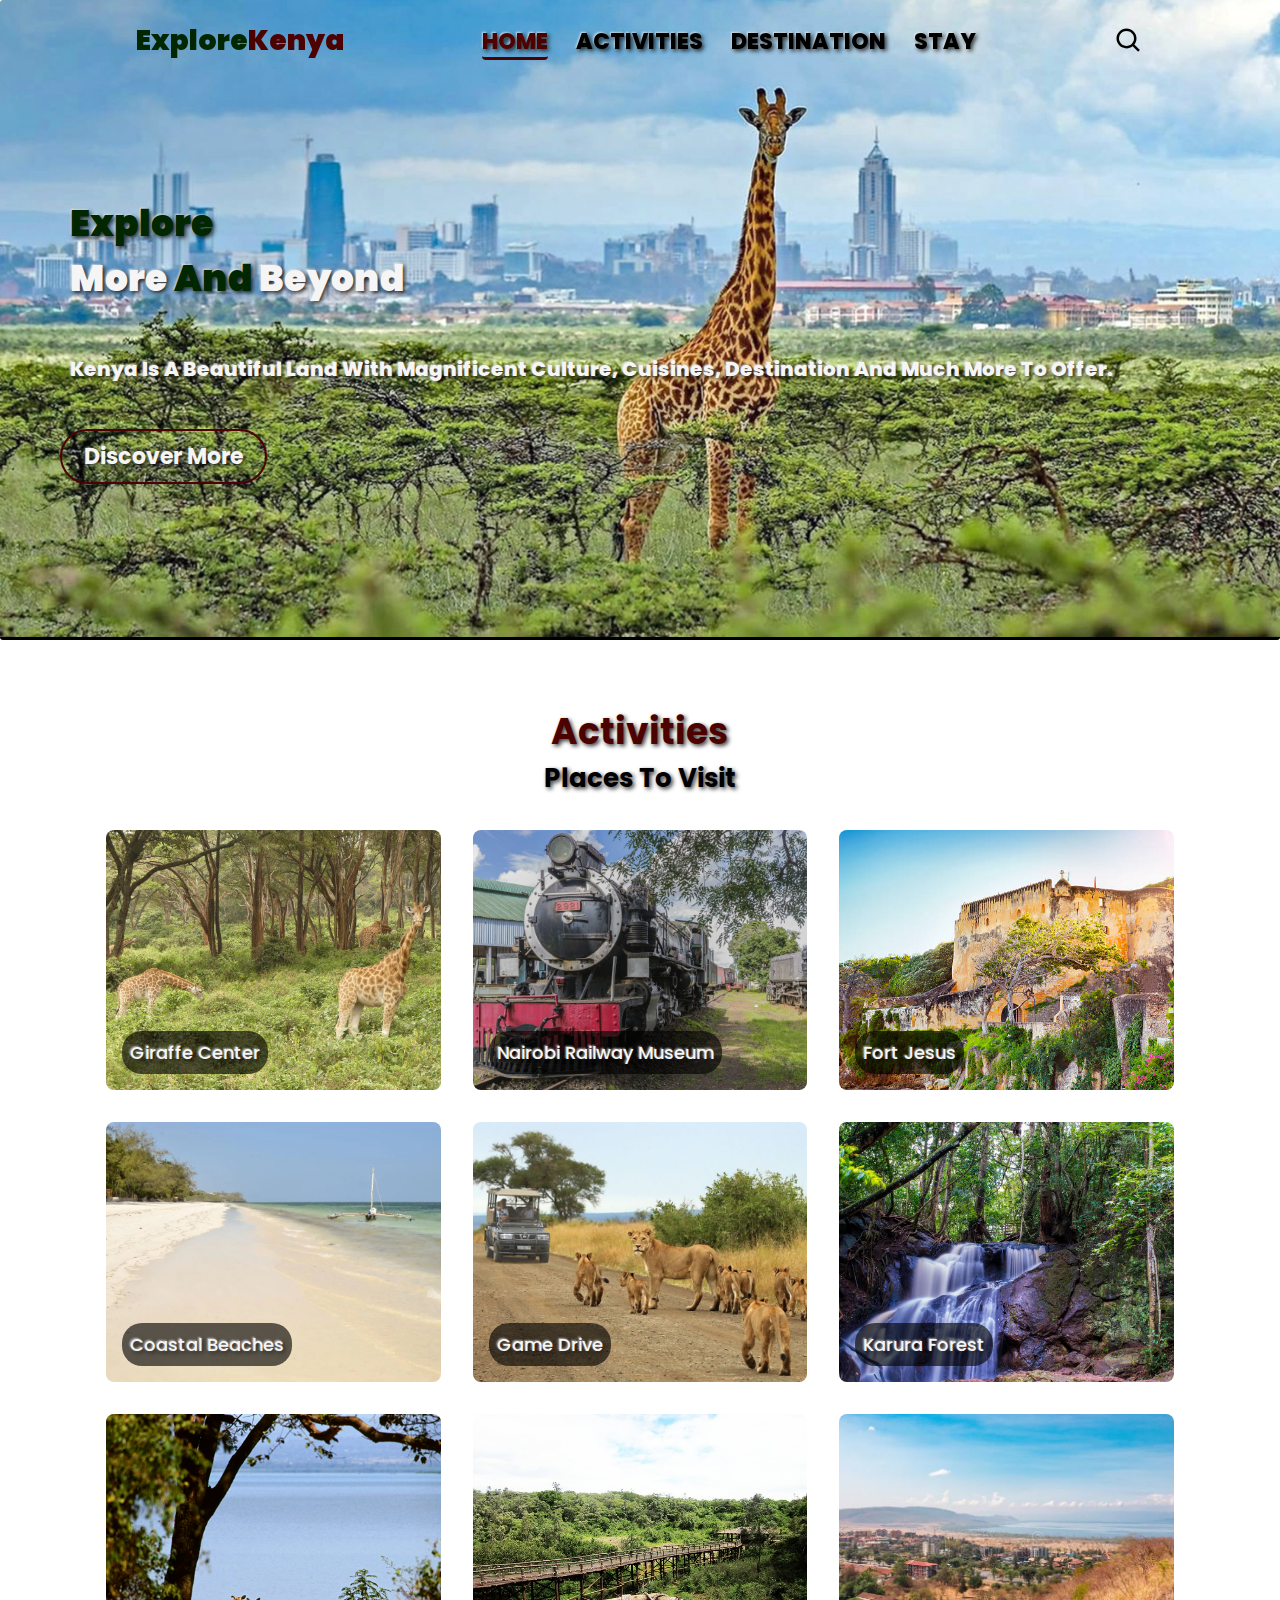
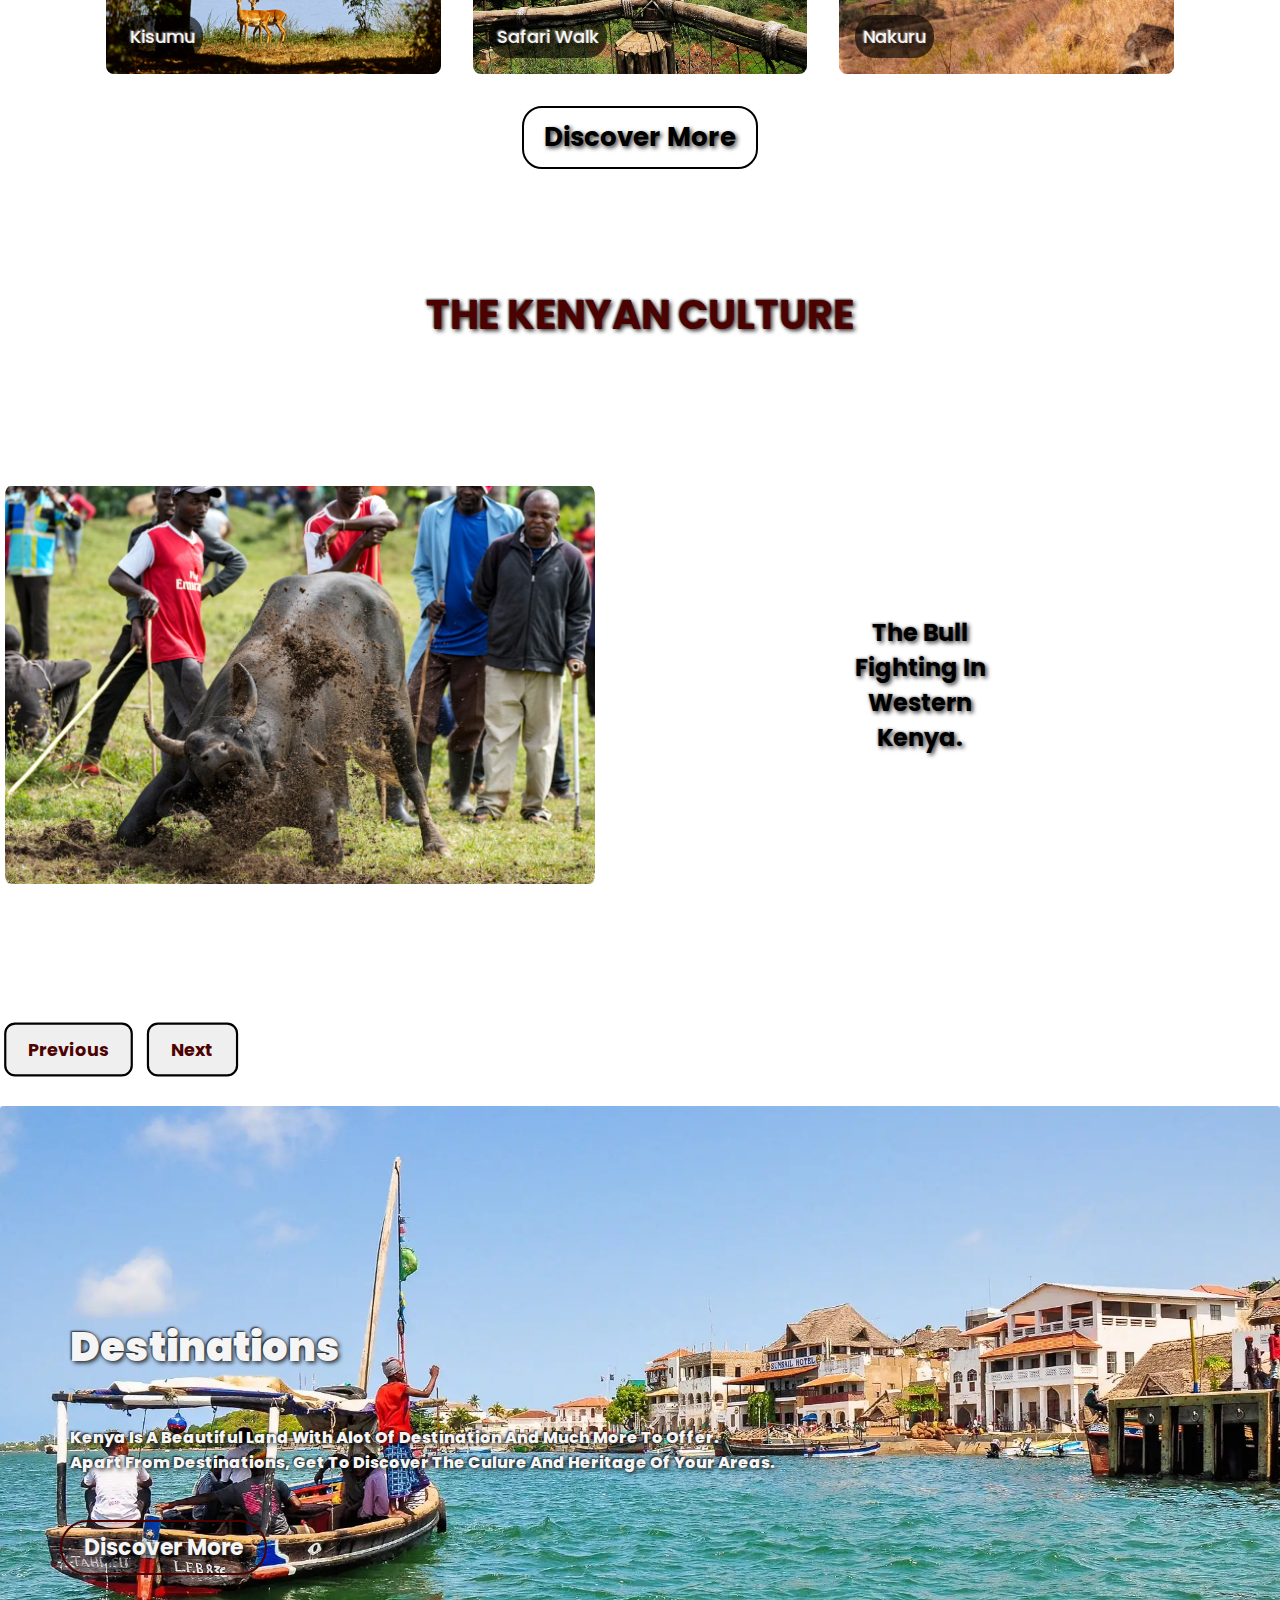
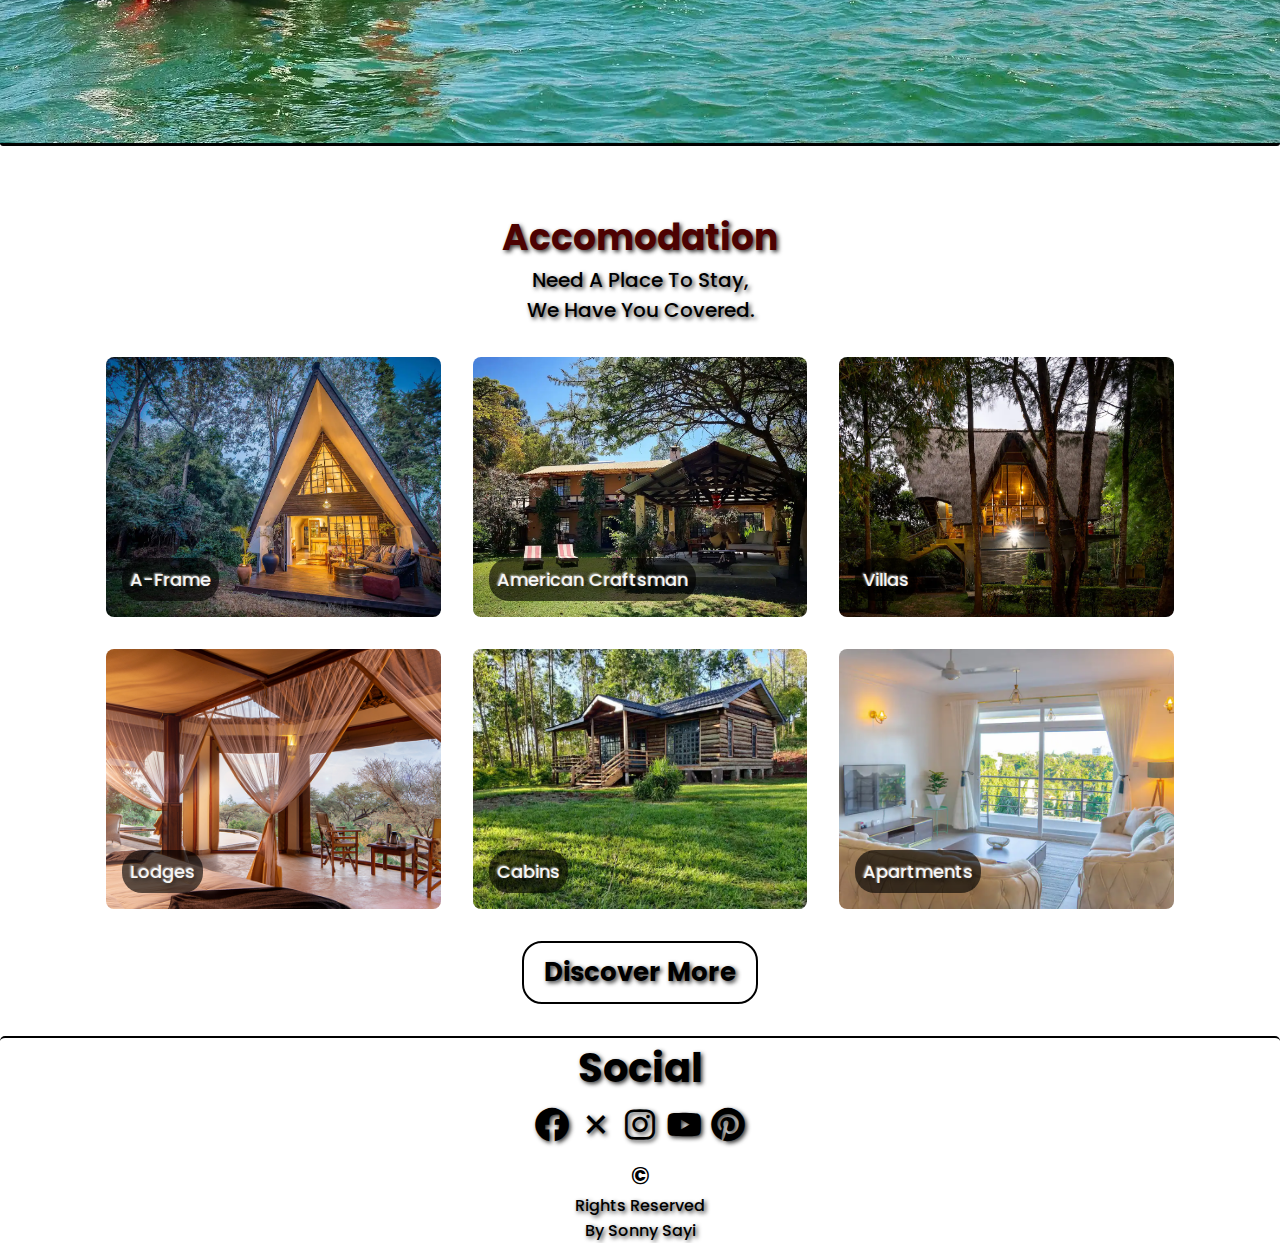
<file: index.html>
<!DOCTYPE html>
<html lang="en">
<head>
    <meta charset="UTF-8">
    <meta name="viewport" content="width=device-width, initial-scale=1.0">
    <title>Explore KE</title>
    <link rel="stylesheet" href="style.css">
    <link href='https://unpkg.com/boxicons@2.1.4/css/boxicons.min.css' rel='stylesheet'>
</head>
<body>
    <header>
        <div class="nav container">
            <i class="bx bx-menu" id="menu-icon"></i>
            <a href="#" class="logo">Explore<span>Kenya</span></a>
            <ul class="navbar">
                <li><a href="#home" class="active">Home</a></li>
                <li><a href="#activities">Activities</a></li>
                <li><a href="#destination">Destination</a></li>
                <li><a href="#stay">Stay</a></li>
                
            </ul>
            <i class='bx bx-search' id="search-icon"></i>
            <div class="searchbox container">
                <input type="search" name="" id="" placeholder="search here...">
            </div>
        </div>
    </header>
    <section class="home" id="home">
        <div class="home-text">
            <h1><span>Explore</span><br> more<span> and</span> Beyond</h1>
            <p>Kenya is a beautiful land with magnificent culture, cuisines, 
                destination and much more to offer.</p>
                <a href="#" class="btn1">Discover More</a>
        </div>
    </section>
</section>
<!--services-->
<section class="activities" id="activities">
    <div class="heading">
        <span>Activities</span>
        <h2>Places to visit</h2>
    </div>
    <div class="activities-container container">
        <!--box 1-->
        <div class="box">
            <img src="Assets/giraffe center2.jpg" alt="cover 2">
            <h2>Giraffe Center</h2>
        </div>
          <!--box 2-->
          <div class="box">
            <img src="Assets/nairobi railway museum.jpg" alt="cover 2">
            <h2>Nairobi Railway Museum</h2>
        </div>
          <!--box 3-->
          <div class="box">
            <img src="Assets/fort jesus.jpg" alt="cover 2">
            <h2>Fort Jesus</h2>
        </div>
          <!--box 4-->
          <div class="box">
            <img src="Assets/Bamburi-Beach-in-Mombasa.webp" alt="cover 2">
            <h2>Coastal Beaches</h2>
        </div>
          <!--box 5-->
          <div class="box">
            <img src="Assets/national park.jpg" alt="cover 2">
            <h2>Game Drive</h2>
        </div>
        <!--box 6-->
        <div class="box">
            <img src="Assets/Karura-forest-near-Nairobi-Kenya.jpg" alt="cover 2">
            <h2>Karura Forest</h2>
        </div>
        <!--box 7-->
        <div class="box">
            <img src="Assets/Kisumu-Impala-Sanctuary.jpg" alt="cover 2">
            <h2>Kisumu</h2>
        </div>
        <!--box 6-->
        <div class="box">
            <img src="Assets/Nairobi-Safari-Walk.jpg" alt="cover 2">
            <h2>Safari Walk</h2>
        </div>
        <!--box 6-->
        <div class="box">
            <img src="Assets/nkr1.webp" alt="cover 2">
            <h2>Nakuru</h2>
        </div>
        <a href="#" class="btn3">Discover More</a>
    </div>
</section>
<!--about-->

<section class="about-container" id="about">
    <div class="header1">
        <span>The Kenyan Culture</span>
        
    </div>
    <div class="about slide">
        <img src="Assets/Kenya_Bullfighting_Competition_Photo_Gallery_46934.avif" alt="Image 1" class="slide-image">
        <h5 class="slide-text">The Bull fighting in western Kenya.</h5>
    </div>
    <div class="about slide">
        <img src="Assets/lamu donkey race.jpeg" alt="Image 1" class="slide-image">
        <h5 class="slide-text">The donkey race of lamu island.</h5>
    </div>
    <div class="about slide">
        <img src="Assets/matatu 4.jpg" alt="Image 1" class="slide-image">
        <h5 class="slide-text"> The nairobi matatu culture.</h5>
    </div>
    <div class="about slide">
        <img src="Assets/maasai warriors.jpg" alt="Image 1" class="slide-image">
        <h5 class="slide-text">The maasai culture.</h5>
    </div>
    <div class="navigation-buttons">
        <button id="prev">Previous</button>
        <button id="next">Next</button>
    </div>
</section>
<section class="destination" id="destination">
    <div class="destination-text">
        <h1>Destinations</h1>
        <p>Kenya is a beautiful land with alot of destination and much more to offer.
            <br>Apart from destinations, get to discover the culure and heritage of your areas.</p>
            <a href="destination.html" class="btn31">Discover More</a>
    </div>
</section>
<section class="stay" id="stay">
    <div class="heading">
        <span>Accomodation</span>
        <p>Need a place to stay, <br>We have you covered.</p>
    </div>
    <div class="stay-container container">
        <!--box 1-->
        <div class="box">
            <img src="Assets/cottage karen.webp" alt="cover 2">
            <h2>A-Frame</h2>
        </div>
          <!--box 2-->
          <div class="box">
            <img src="Assets/cowshed1.webp" alt="cover 2">
            <h2>American Craftsman</h2>
        </div>
          <!--box 3-->
          <div class="box">
            <img src="Assets/cottage 2.webp" alt="cover 2">
            <h2>Villas</h2>
        </div>
          <!--box 4-->
          <div class="box">
            <img src="Assets/Lentorre_Lodge_bedroom-living-area.jpg" alt="cover 2">
            <h2>Lodges</h2>
        </div>  <!--box 5-->
        <div class="box">
          <img src="Assets/log cabin.webp" alt="cover 2">
          <h2>cabins</h2>
      </div>  <!--box 6-->
      <div class="box">
        <img src="Assets/apartment.webp" alt="cover 2">
        <h2>Apartments</h2>
    </div>

        <a href="#" class="btn4">Discover More</a>
    </div>
</section>
<footer>
    <div class="social">
        <h1>Social</h1>
        <div class="link">
        <a href="#"><i class='bx bxl-facebook-circle'></i></a>
        <a href="#"><i class='bx bx-x'></i></a>
        <a href="#"><i class='bx bxl-instagram'></i></a>
        <a href="#"><i class='bx bxl-youtube'></i></a>
        <a href="#"><i class='bx bxl-pinterest'></i></a>
        </div>
    </div>
    <div class="copyright">
        <h1>&#169;</h1>
        <p>rights reserved <br> by sonny Sayi
        </p>
    </div>
</footer>
        <script src="script.js"></script>
    </body>
    </html>
</file>
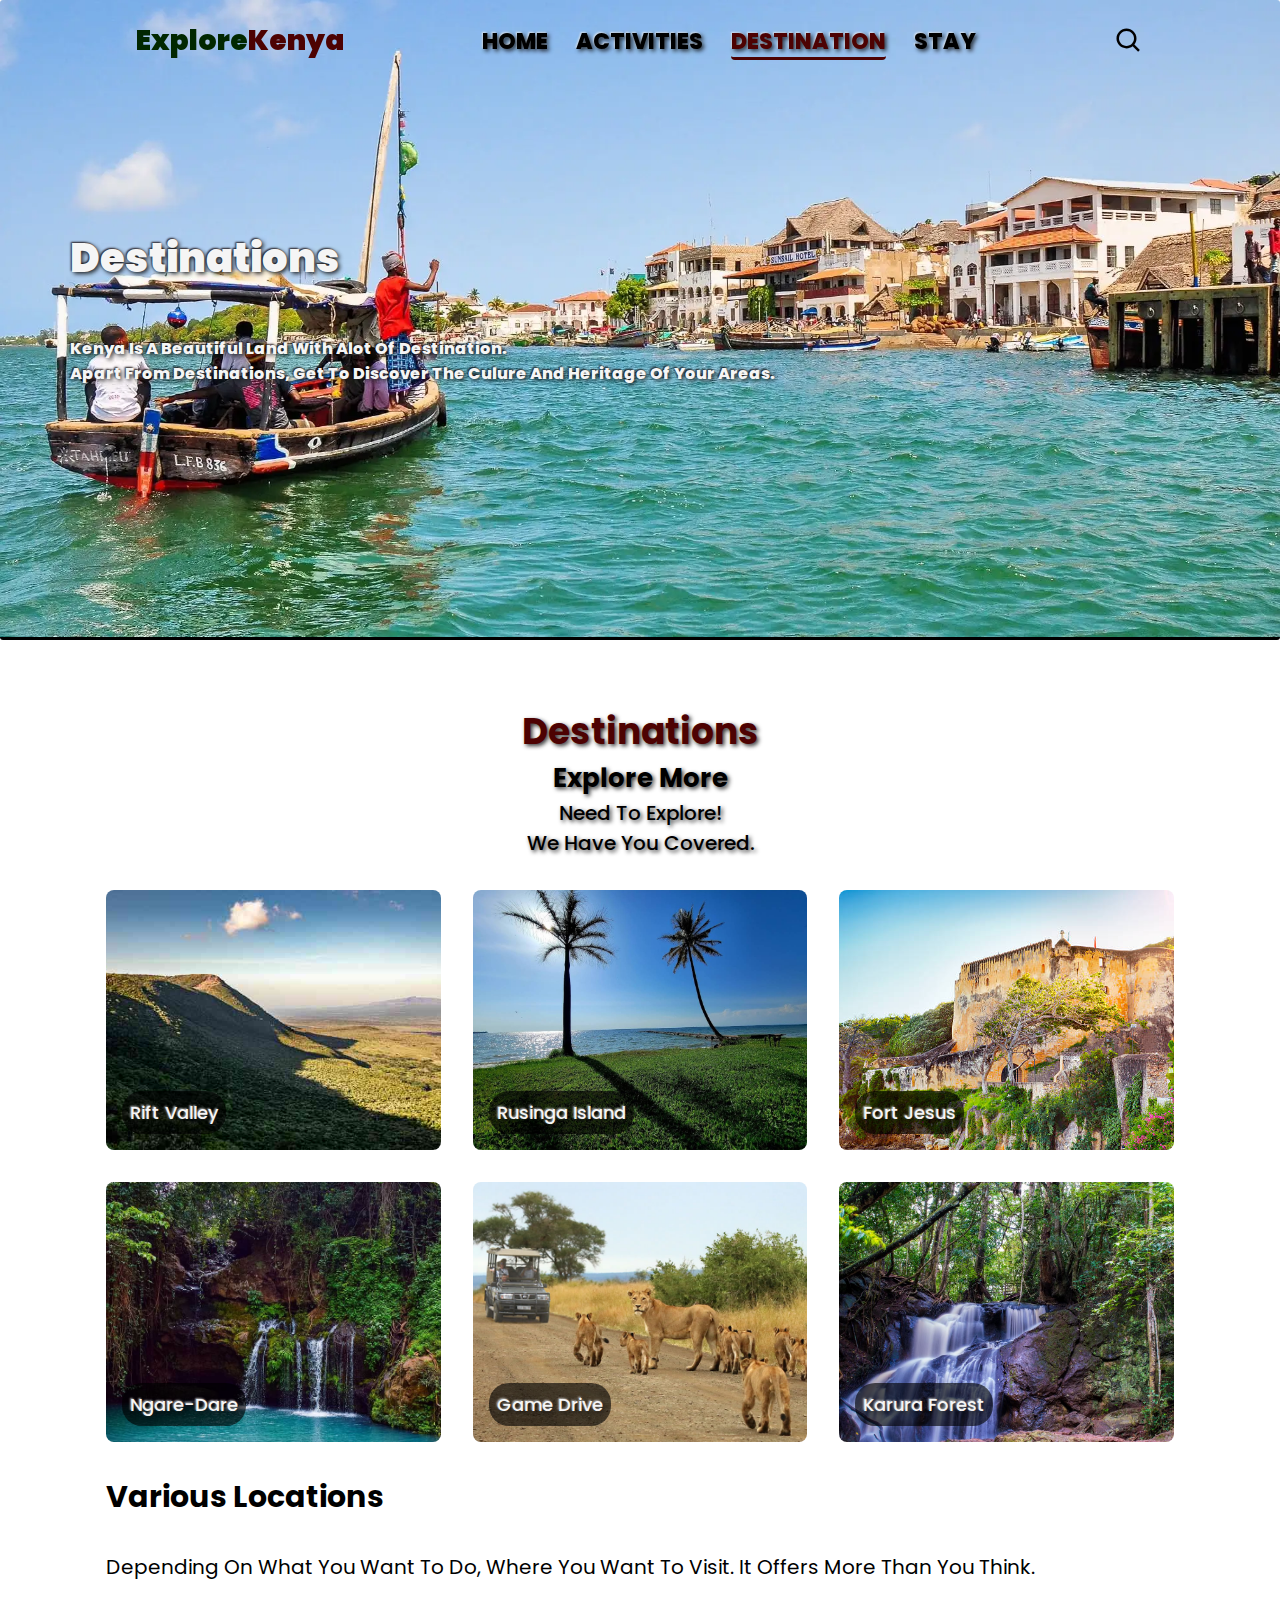
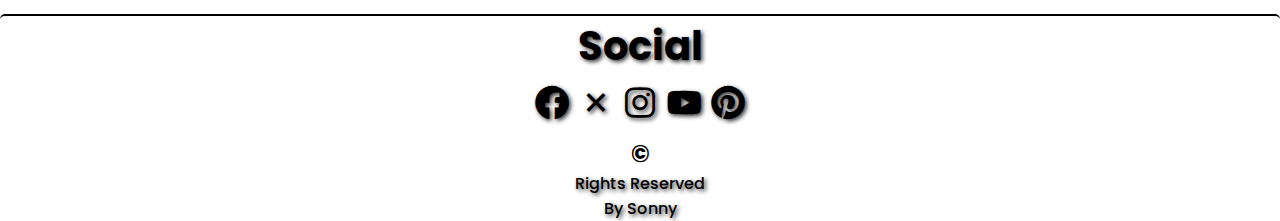
<file: destination.html>
<!DOCTYPE html>
<html lang="en">
<head>
    <meta charset="UTF-8">
    <meta name="viewport" content="width=device-width, initial-scale=1.0">
    <title>Explore KE</title>
    <link rel="stylesheet" href="style.css">
    <link href='https://unpkg.com/boxicons@2.1.4/css/boxicons.min.css' rel='stylesheet'>
</head>
<body>
    <header>
        <div class="nav container">
            <i class="bx bx-menu" id="menu-icon"></i>
            <a href="#" class="logo">Explore<span>Kenya</span></a>
            <ul class="navbar">
                <li><a href="index.html">Home</a></li>
                <li><a href="#activities">Activities</a></li>
                <li><a href="destination" class="active">Destination</a></li>
                <li><a href="#stay">Stay</a></li>
                
            </ul>
            <i class='bx bx-search' id="search-icon"></i>
            <div class="searchbox container">
                <input type="search" name="" id="" placeholder="search here...">
            </div>
        </div>
    </header>
    <section class="destination" id="destination">
        <div class="destination-text">
            <h1>Destinations</h1>
            <p>Kenya is a beautiful land with alot of destination.
                <br>Apart from destinations, get to discover the culure and heritage of your areas.</p>
        </div>
    </section>
    <section class="destinations" id="destinations">
        <div class="heading">
            <span>Destinations</span>
            <h2>Explore More</h2>
            <p>Need to explore! <br>We have you covered.</p>
        </div>
        <div class="destinations-container container">
            <!--box 1-->
            <div class="box">
                <img src="Assets/rift valley.jpg" alt="cover 2">
                <h2>Rift Valley</h2>
                <p class="info">The Great Rift valley is an attraction, boasting beautiful lakes and escarpments, which provide havens for plentiful wildlife.
                    The region is a birdwatcher’s paradise, as it attracts a number of species. hippos and other game species are also part of it.
                    Three exceptional bodies of water, Lake Naivasha, Lake Nakuru and Lake Elementaita.
                    Travellers visiting the region will be treated to exceptional sightings of leopard, white rhino, Rothschild’s giraffe and an assortment of plains game.</p>
            </div>
              <!--box 2-->
              <div class="box">
                <img src="Assets/rusinga island.jpg" alt="cover 2">
                <h2>Rusinga Island</h2>
                <p class="info">Rusinga Island is believed to be an unexplored tourist destination. 
                    It offers cool breeze with an elegant view of the Lake Victoria which is the world’s second largest freshwater lake by surface area.
                when there get to visit ruma national park, engage in bird watching, fishing and more.</p>
            </div>
              <!--box 3-->
              <div class="box">
                <img src="Assets/fort jesus.jpg" alt="cover 2">
                <h2>Fort Jesus</h2>
            </div>
              <!--box 4-->
              <div class="box">
                <img src="Assets/ngare-dare waterfall.jpg" alt="cover 2">
                <h2>Ngare-Dare</h2>
            </div>
              <!--box 5-->
              <div class="box">
                <img src="Assets/national park.jpg" alt="cover 2">
                <h2>Game Drive</h2>
            </div>
            <!--box 6-->
            <div class="box">
                <img src="Assets/Karura-forest-near-Nairobi-Kenya.jpg" alt="cover 2">
                <h2>Karura Forest</h2>
            </div>
            <h1>Various locations</h1>
            <p>depending on what you want to do, where you want to visit. it offers more than you think.
            </p>
        
        </div>
    </section>
    <footer>
        <div class="social">
            <h1>Social</h1>
            <div class="link">
            <a href="#"><i class='bx bxl-facebook-circle'></i></a>
            <a href="#"><i class='bx bx-x'></i></a>
            <a href="#"><i class='bx bxl-instagram'></i></a>
            <a href="#"><i class='bx bxl-youtube'></i></a>
            <a href="#"><i class='bx bxl-pinterest'></i></a>
            </div>
        </div>
        <div class="copyright">
            <h1>&#169;</h1>
            <p>rights reserved <br> by sonny
            </p>
        </div>
    </footer>
            <script src="script.js"></script>
    </body>
</html>
</file>
<file: style.css>
@import url('https://fonts.googleapis.com/css2?family=Poppins:wght@400;500;600;700&display=swap');
*{
    font-family: 'Poppins', sans-serif;
    margin: 0;
    padding: 0;
    scroll-padding-top: 1rem;
    scroll-behavior: smooth;
    list-style: none;
    text-decoration: none;
    box-sizing: border-box;
    text-transform: capitalize;
}
:root{
    --main-color:rgb(77, 2, 2);
    --text-color:black;
    --bg-color: whitesmoke;
    --color:rgb(1, 39, 1);  
}
html::-webkit-scrollbar{
    width: 10px;
    background: transparent;
}
html::-webkit-scrollbar-thumb{
    /* border-radius: 100px; */
    background: var(--text-color);
}
section{
    padding: 64px 0 32px;
}
img{
    width: 100%;
}

body{
    color: var(--text-color);
}

.container{
    max-width: 1068px;
    margin-left: auto;
    margin-right: auto;
}
header{
    display: block;
    width: 100%;
    position: fixed;
    top: 0;
    left:0;  
    z-index: 100; 
}
header.shadow{
    background: rgba(75, 73, 73, 0.4);
    box-shadow: 4px 4px 20px rgb(15 54 55 / 20%);
    transition: 0.8s;
}
.nav{
    display: flex;
    align-items: center;
    justify-content: space-between;
    padding: 20px 30px;
}
#menu-icon{
    font-size: 30px;
    cursor: pointer;
    color: var(--color);
    display: none;
}
.logo{
    font-size: 28px;
    color: var(--color); 
    font-weight: 900; 
}
.logo span{
    color: var(--main-color);
}
.logo:hover{
    transform: scale(1.1);
    transition: ease-in-out 0.7s;
    cursor: pointer;
    
}
.logo span:hover{
    transform: scale(1.1);
    color: var(--text-color);
    transition: ease-in-out 0.7s;
    cursor: pointer;

}
.navbar{
    display: flex;
    column-gap: 28px
}
.navbar a{
  font-size: 22px;
  color: var(--text-color);
  text-transform: uppercase;
  font-weight: 800;  
  text-shadow:2px 2px 4px rgba(12, 12, 12, 0.822),
    -1px -1px 2px rgba(255, 255, 255, 0.7); 
}
.navbar a:hover{
    cursor: pointer;
    color: var(--color);
    border-bottom: 3px solid var(--main-color);
    border-radius: 4px;
}
.navbar .active{
    color: var(--main-color);
    border-bottom: 3px solid var(--main-color);
    border-radius: 4px;
}
#search-icon{
    font-size: 30px;
    cursor: pointer;
    color: var(--text-color);
}
#search-icon:hover{
    cursor: pointer;
    color: var(--main-color);
}
.searchbox{
  position: absolute;  
  top: 110%;
  right: 0;
  left: 0;
  color: var(--color);
  box-shadow: 4px 4px 20px rgb(15 54 55 / 10%);
  border: 1px solid var(--main-color);
  border-radius: 8px;
  clip-path: circle(0% at 100% 0%);
}

.searchbox.active{
    clip-path: circle(144% at 100% 0%);
    transition: 0.6s ease-in-out;
}
.searchbox input{
    width: 100%;
    padding: 10px;
    border: none;
    outline: none;
    background: transparent;
    font-size: 16px;
}
/*home*/
.home{
    max-width: 100%;
    margin: auto;
    width: 100%;
    min-height: 640px;
    display: flex;
    align-items: center;
    background: url(./Assets/nairobi-national-park-kenya.jpg);
    background-repeat: no-repeat;
    background-size: cover;
    background-position: center;
    border-bottom: 3px solid;
    border-radius: 3px;
}
.home-text{
    padding-left: 30px;
}
.home-text h1{
    font-size: 36px;
    font-weight: 900;
    color: var(--bg-color);
    margin: 0 40px 0;
    text-shadow:2px 2px 4px rgba(12, 12, 12, 0.822),
    -1px -1px 2px rgba(255, 255, 255, 0.7); 
}
.home-text span{
    color: var(--color);
}
.home-text p{
    font-size: 20px;
    font-weight: 800;
    margin: 8px 0 16px;
    color: var(--bg-color);
    padding: 40px 40px 40px 40px;
    text-shadow:2px 2px 4px rgba(12, 12, 12, 0.822),
        -1px -1px 2px rgba(255, 255, 255, 0.7); 
}
.btn1{
    padding: 10px 22px;
    color: var(--bg-color);
    font-size: 22px;
    font-weight: 700;
    border: 2px solid var(--main-color);
    border-radius: 30px;
    margin: 0 30px 0;
    text-shadow:2px 2px 4px rgba(12, 12, 12, 0.822),
    -1px -1px 2px rgba(255, 255, 255, 0.151); 
    transition: .5s ease-in; 
    
}
.btn1:hover{
    cursor: pointer;
    color: var(--main-color);
    font-weight: 700;
    background-color: var(--bg-color);
    text-shadow:2px 2px 4px rgba(12, 12, 12, 0.822),
    -1px -1px 2px rgba(255, 255, 255, 0.7);
    transition: .5s ease-in; 
}
/*activities*/
.heading{
    text-align: center; 
 }
 
 .heading span{
     font-size: 36px;
     font-weight: 700;
     color: var(--main-color);
     text-shadow:2px 2px 4px rgba(12, 12, 12, 0.822),
    -1px -1px 2px rgba(255, 255, 255, 0.7);
 }
 .heading h2{
     font-size: 26px;
     font-weight: 700;
     text-shadow:2px 2px 4px rgba(12, 12, 12, 0.822),
    -1px -1px 2px rgba(255, 255, 255, 0.7);
 }
 /* .heading p{
     font-size: 20px;
     font-weight: 500;
     text-shadow:2px 2px 4px rgba(12, 12, 12, 0.822),
    -1px -1px 2px rgba(255, 255, 255, 0.7);
 } */
 
 .activities-container{
     display: flex;
     flex-wrap: wrap;
     gap: 32px;
     margin-top: 32px;
 }
 .activities-container .box{
     flex: 1 1 17rem;
     position: relative;
     height: 260px;
     border-radius: 8px;
     overflow: hidden;
 }
 .activities-container .box img{
     width: 100%;
     height: 100%;
     object-fit: cover;
     overflow: hidden;
 }
 .activities-container .box img:hover{
     transform: scale(1.1);
     transition: ease-in-out 0.7s;
 }
 .activities-container .box h2{
     position: absolute;
     bottom: 16px;
     left: 16px;
     font-weight: 500;
     font-size: 18px;
     background:rgba(0, 0, 0, 0.623);
     color: var(--bg-color);
     text-shadow:2px 2px 4px rgba(12, 12, 12, 0.644),
     -1px -1px 2px rgba(255, 255, 255, 0.7); 
     padding: 8px;
     border-radius: 20px;
 }
 .activities-container .box:hover h2{
     background: var(--bg-color);
     color: var(--main-color);
     cursor: pointer;
     transform: scale(1.1);
     transition: ease-in-out 0.8s;
 }
 .btn3{
    font-size: 26px;
    font-weight: 700;
    color: var(--text-color);
    border: 2px solid var(--text-color);
    border-radius: 20px;
    padding: 10px 20px;
    margin: auto;
    text-shadow:2px 2px 4px rgba(12, 12, 12, 0.822),
    -1px -1px 2px rgba(255, 255, 255, 0.151); 
    transition: .5s ease-in; 
    
}
.btn3:hover{
    cursor: pointer;
    color: var(--bg-color);
    font-weight: 700;
    background-color: rgba(7, 0, 0, 0.664);
    text-shadow:2px 2px 4px rgba(12, 12, 12, 0.822),
    -1px -1px 2px rgba(255, 255, 255, 0.7);
    transition: .5s ease-in; 
}
 /*about*/
 .about-container{
    display: flex;
    flex-direction:column; 
    width: 100%;
 }
 .header1{
    text-align: center;
    margin: 20px 0;
 }
 .header1 span {
    color: var(--main-color);
    font-size: 40px;
    font-weight: 700;
    text-transform: uppercase;
    text-shadow: 2px 2px 4px rgba(12, 12, 12, 0.822),
    -1px -1px 2px rgba(10, 1, 1, 0.616);
}
/* .header1 h3 {
    font-size: 30px;
    font-weight: 700;
    text-shadow: 2px 2px 4px rgba(12, 12, 12, 0.822),
    -1px -1px 2px rgba(10, 1, 1, 0.232);
}
.header1 h6 {
    font-size: 30px;
    font-weight: 700;
    text-shadow: 2px 2px 4px rgba(12, 12, 12, 0.822),
    -1px -1px 2px rgba(10, 1, 1, 0.232);
} */
.header1 p {
    font-size: 20px;
    font-weight: 500;
    margin: 8px 0 16px;
    text-shadow: 2px 2px 4px rgba(12, 12, 12, 0.822),
    -1px -1px 2px rgba(10, 1, 1, 0.232);
}
.about{
    display: none;
    flex-direction: row;
    align-items: center;
}
.about img {
    width: 100%;
    max-width: 600px;
    border-radius: 10px;
    padding: 0 5px 0;
}
.about h5 {
    width: 50%;
    font-size: 24px;
    padding: 250px;
    text-align: center;
    text-shadow: 2px 2px 4px rgba(12, 12, 12, 0.822),
    -1px -1px 2px rgba(10, 1, 1, 0.232);
}
.about p {
    width: 50%;
    font-size: 24px;
    padding: 250px;
    justify-content: stretch;
    text-align: center;
    text-shadow: 2px 2px 4px rgba(12, 12, 12, 0.822),
    -1px -1px 2px rgba(10, 1, 1, 0.232);
}
.slide:first-child {
    display: flex;
}

.navigation-buttons {
    margin-top: 20px;
}

button {
    margin: 0 10px;
    cursor: pointer;
    color: var(--main-color);
    font-weight: 700;
    border-radius: 10px;
    border: 2px solid var(--text-color);
    transform: scale(1.1);
    font-size: 16px;
    padding: 10px 20px;
}

button:hover {
    background: var(--text-color);
    color: var(--bg-color);
    cursor: pointer;
    transform: scale(1.1);
    transition: ease-in-out 0.8s;
} 
/*destination*/
.destination{
    max-width: 100%;
    margin: auto;
    width: 100%;
    min-height: 640px;
    display: flex;
    align-items: center;
    background: url(Assets/lamu-island-featured.webp);
    background-repeat: no-repeat;
    background-size: cover;
    background-position: center;
    /* border-top: 3px solid; */
    border-bottom: 3px solid;
    border-radius: 3px;
}
.destinations-container .box {
    position: relative;
    display: inline-block;
    overflow: hidden;
    width: 300px;
    height: 200px;
}

.destination-text{
    padding-left: 30px;
}
.destination-text h1{
    font-size: 40px;
    font-weight: 900;
    text-transform: capitalize;
    color: var(--bg-color);
    margin: 0 40px 0;
    text-shadow:2px 2px 4px rgba(12, 12, 12, 0.822),
    -1px -1px 2px rgba(19, 3, 3, 0.856); 
    cursor: pointer;
}
.destination-text span{
    color: var(--color);
}
.destination-text p{
    font-size: 22 bb  nbpx;
    font-weight: 800;
    margin: 8px 0 16px;
    color: var(--bg-color);
    padding: 40px 40px 40px 40px;
    text-shadow:2px 2px 4px rgba(12, 12, 12, 0.822),
        -1px -1px 2px rgba(12, 2, 2, 0.884); 
}
.btn31{
    padding: 10px 22px;
    color: var(--bg-color);
    font-size: 22px;
    font-weight: 700;
    border: 2px solid var(--main-color);
    border-radius: 30px;
    margin: 0 30px 0;
    text-shadow:2px 2px 4px rgba(12, 12, 12, 0.822),
    -1px -1px 2px rgba(255, 255, 255, 0.151); 
    transition: .5s ease-in; 
    
}
.btn31:hover{
    cursor: pointer;
    color: var(--main-color);
    font-weight: 700;
    background-color: var(--bg-color);
    text-shadow:2px 2px 4px rgba(12, 12, 12, 0.822),
    -1px -1px 2px rgba(255, 255, 255, 0.7);
    transition: .5s ease-in; 
}
.destinations-container{
    display: flex;
    flex-wrap: wrap;
    gap: 32px;
    margin-top: 32px;
}
.destinations-container h1{
    font-size: 30px;
    font-weight: 700;
    text-transform: capitalize;
}
.destinations-container p{
    font-size: 20px;
    font-weight: 400;
    text-transform: capitalize;
}
.destinations-container .box{
    flex: 1 1 17rem;
    position: relative;
    height: 260px;
    border-radius: 8px;
    overflow: hidden;
}
.destinations-container .box img{
    width: 100%;
    height: 100%;
    object-fit: cover;
    overflow: hidden;
}
.destinations-container .box img:hover{
    transform: scale(1.1);
    transition: ease-in-out 0.7s;
}
.destinations-container .box h2{
    position: absolute;
    bottom: 16px;
    left: 16px;
    font-weight: 500;
    font-size: 18px;
    background:rgba(0, 0, 0, 0.623);
    color: var(--bg-color);
    text-shadow:2px 2px 4px rgba(12, 12, 12, 0.644),
    -1px -1px 2px rgba(255, 255, 255, 0.7); 
    padding: 8px;
    border-radius: 20px;
}
.destinations-container .box:hover h2{
    background: var(--bg-color);
    color: var(--main-color);
    cursor: pointer;
    transform: scale(1.1);
    transition: ease-in-out 0.8s;
}
.destinations-container .info {
    position: absolute;
    font-size: 13px;
    top: 0;
    left: 0;
    width: 100%;
    height: 100%;
    background: rgba(0, 0, 0, 0.8);
    color: white;
    padding: 20px;
    opacity: 0;
    transition: opacity 0.5s;
}

.destinations-container .box:hover .info {
    opacity: 1;
}
/*stay*/
.heading{
    text-align: center; 
 }
 
 .heading span{
     font-size: 36px;
     font-weight: 700;
     color: var(--main-color);
     text-shadow:2px 2px 4px rgba(12, 12, 12, 0.822),
    -1px -1px 2px rgba(255, 255, 255, 0.7);
 }
 /* .heading h2{
     font-size: 26px;
     font-weight: 700;
     text-shadow:2px 2px 4px rgba(12, 12, 12, 0.822),
    -1px -1px 2px rgba(255, 255, 255, 0.7);
 } */
 .heading p{
     font-size: 20px;
     font-weight: 500;
     text-shadow:2px 2px 4px rgba(12, 12, 12, 0.822),
    -1px -1px 2px rgba(255, 255, 255, 0.7);
 }
 
 .stay-container{
     display: flex;
     flex-wrap: wrap;
     gap: 32px;
     margin-top: 32px;
 }
 .stay-container .box{
     flex: 1 1 17rem;
     position: relative;
     height: 260px;
     border-radius: 8px;
     overflow: hidden;
 }
 .stay-container .box img{
     width: 100%;
     height: 100%;
     object-fit: cover;
     overflow: hidden;
 }
 .stay-container .box img:hover{
     transform: scale(1.1);
     transition: ease-in-out 0.7s;
 }
 .stay-container .box h2{
     position: absolute;
     bottom: 16px;
     left: 16px;
     font-weight: 500;
     font-size: 18px;
     background:rgba(0, 0, 0, 0.623);
     color: var(--bg-color);
     text-shadow:2px 2px 4px rgba(12, 12, 12, 0.644),
     -1px -1px 2px rgba(255, 255, 255, 0.7); 
     padding: 8px;
     border-radius: 20px;
 }
 .stay-container .box:hover h2{
     background: var(--bg-color);
     color: var(--main-color);
     cursor: pointer;
     transform: scale(1.1);
     transition: ease-in-out 0.8s;
 }
 .btn4{
    font-size: 26px;
    font-weight: 700;
    color: var(--text-color);
    border: 2px solid var(--text-color);
    border-radius: 20px;
    padding: 10px 20px;
    margin: auto;
    text-shadow:2px 2px 4px rgba(12, 12, 12, 0.822),
    -1px -1px 2px rgba(255, 255, 255, 0.151); 
    transition: .5s ease-in; 
    
}
.btn4:hover{
    cursor: pointer;
    color: var(--bg-color);
    font-weight: 700;
    background-color: rgba(7, 0, 0, 0.664);
    text-shadow:2px 2px 4px rgba(12, 12, 12, 0.822),
    -1px -1px 2px rgba(255, 255, 255, 0.7);
    transition: .5s ease-in; 
}
/*footer*/
footer{
    display: flex;
    justify-content: center;
    border-top: 2px solid;
    border-radius: 5px;

}
.social h1{
    font-size: 40px;
    text-align: center;
    text-shadow: 2px 2px 4px rgba(12, 12, 12, 0.822),
    -1px -1px 2px rgba(255, 255, 255, 0.322);
}
.link a{
    font-size: 40px;
    justify-content: center;
    color: var(--text-color);
    text-shadow: 2px 2px 4px rgba(12, 12, 12, 0.822),
    -1px -1px 2px rgba(255, 255, 255, 0.322);
}
.link a:hover{
    cursor: pointer;
    transition: .5s ease-in-out;
    color: var(--main-color);
}
.copyright{
    position: absolute;
    margin-top: 120px;
    text-align: center;
}
.copyright h1{
    font-size: 24px;
}
.copyright p{
    font-size: 16px;
    text-transform: capitalize;
    font-weight: 500;
    text-shadow: 2px 2px 4px rgba(12, 12, 12, 0.822),
    -1px -1px 2px rgba(255, 255, 255, 0.322);
}


@media (max-width: 768px) {
    .nav {
        display: flex;
        flex-direction: column;
        align-items: center;

    }

    #menu-icon {
        display: block;
    }

    .navbar {
        flex-direction:column;
        align-items: center;
        row-gap: 16px;
        flex-direction: column;
        row-gap: 16px;
        display: none; 
    }

    .navbar a {
        font-size: 18px;
    }

    .navbar.active {
        display: flex;
    }

    .searchbox {
        position: fixed;
        top: 70px;
        left: 0;
        right: 0;
        margin: auto;
    }
    .activities-container, .destinations-container, .stay-container {
        /* flex-direction: column; */
        gap: 12px;
        text-align: center;
    }

    .home, .destination {
        min-height: 480px;
    }

    .home-text {
        padding-left: 0;
        padding: 20px;
    }

    .home-text h1, .destination-text h1 {
        font-size: 28px;
    }

    .home-text p, .destination-text p {
        font-size: 18px;
        padding: 20px;
    }

    .activities-container .box {
        flex: 1 1 100%;
    }
    .activities-container .box img{
        width: 100%;
        /* height: auto; */
        object-fit: cover;
        overflow: hidden;
        padding: 3px 2px 3px;
        border-radius: 15px;
    }
    
    .about img, .about h5, .about p {
        padding: 20px;
        
    }
   
    .about img {
        /* width: 300px; */
        padding: 0 2px 0;
        margin: 0 50px 0;
        /* height: 300px; */
        object-fit: contain;
        align-items: center;

    }
    .about{
        text-align: center;
        display: flex;
        flex-direction: column;
    }
    .about p{
        text-align: center;
        font-weight: 600;
    }
    .navigation-buttons{
        display: flex;
        justify-content: center;
        width: 100%;
    }

    .destination {
        min-height: 480px;
        background-position: center;
        text-align: center;
        padding-left: 0;
    }

    .destination-text {
        padding-left: 0;
        padding: 20px;
    }

    .destination-text h1 {
        font-size: 28px;
        color: var(--main-color);
    }

    .destination-text p {
        font-size: 18px;
   
    }
    .destinations-container h1{
        text-align: center;
    }

    .stay-container .box {
        flex: 1 1 100%;
    }
    .stay-container .box img{
        width: 100%;
        /* height: auto; */
        object-fit: cover;
        overflow: hidden;
        padding: 3px 2px 3px;
        border-radius: 15px;
    }
}
@media (max-width: 600px) {
    .navigation-buttons {
        display: flex;
        justify-content: center;
        width: 100%;
    }
}
@media (max-width: 480px) {
    .nav {
        padding: 10px;
    }

    .home-text h1, .destination-text h1 {
        font-size: 24px;
    }

    .home-text p, .destination-text p {
        font-size: 16px;
        padding: 10px;
    }

    .about img, .about h5, .about p {
        padding: 10px;
    }

    .activities-container .box, .destinations-container .box, .stay-container .box {
        height: 200px;
    }
}
</file>
